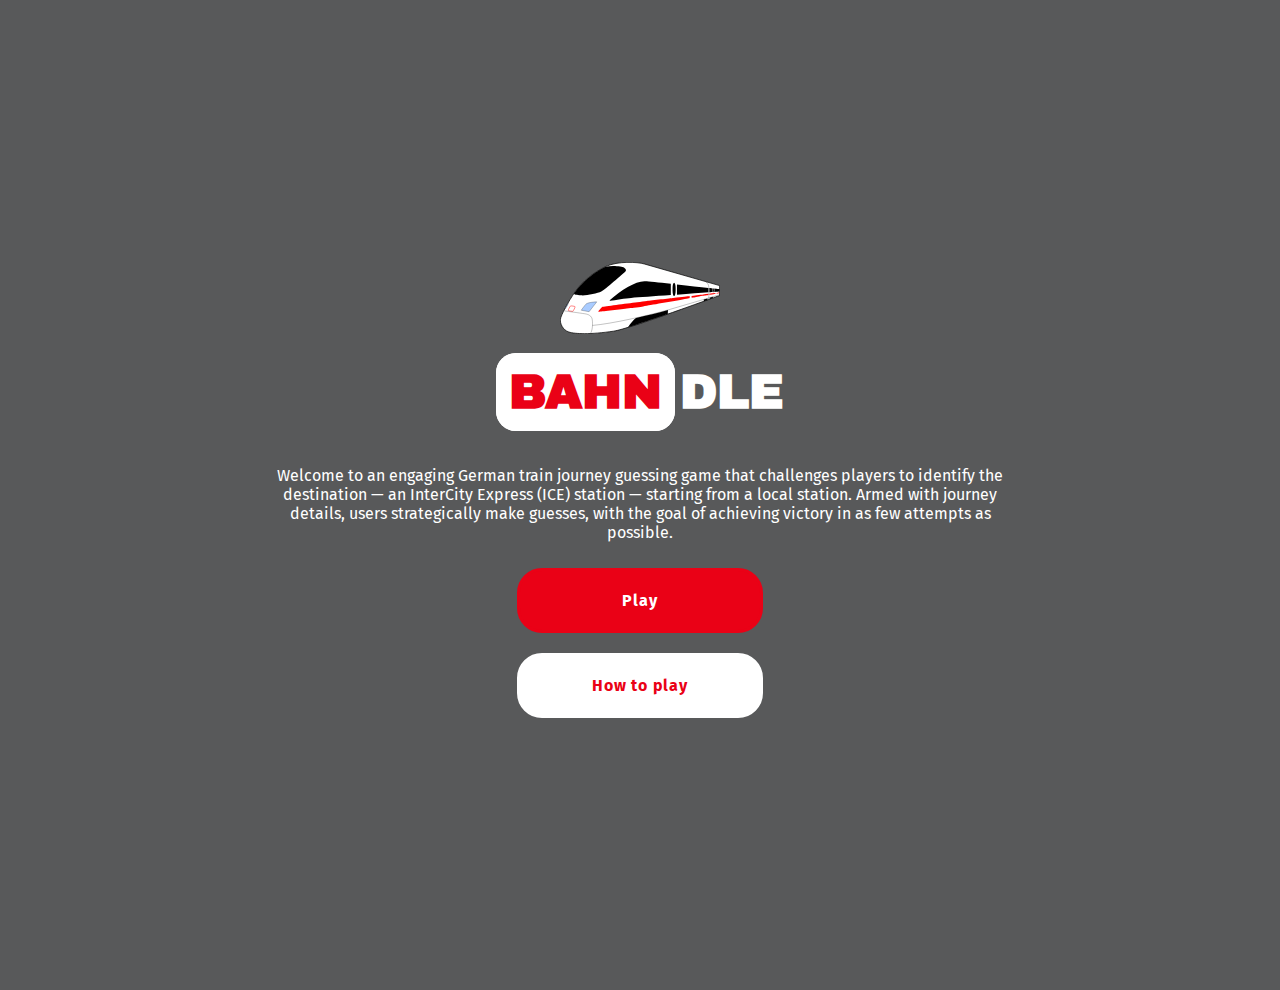
<file: index.html>
<!DOCTYPE html>
<html lang="en">

<head>
	<meta charset="utf-8">
	<meta name="viewport" content="width=device-width, initial-scale=1">
	<meta name="description" content="Train Journey Guessing Game">
	<title>Bahndle</title>
	<!-- Favicon -->
	<link rel=icon href="assets/img/favicon-16x16.png" sizes="16x16" type="image/png">
	<!-- Firefox, Chrome, Safari, IE 11+ and Opera. 96x96 pixels in size. -->
	<link rel="icon" href="assets/img/favicon-96x96.png" sizes="96x96" type="image/png">
	<link href="assets/css/style.css" rel="stylesheet">
</head>

<body>
	<section class="flex-col center">
		<img src="assets/img/train.svg" class="icon" alt="Illustration of a German Intercity Express train." width="160" height="72">
		<h1><span class="highlight head">bahn</span>dle</h1>
		<p>Welcome to an engaging German train journey guessing game that challenges players to identify the destination — an InterCity Express (ICE) station — starting from a local station. Armed with journey details, users strategically make guesses, with the goal of achieving victory in as few attempts as possible.</p>
		<a href="game.html" class="button btn-red">Play</a>
		<a href="info.html" class="button">How to play</a>
	</section>
</body>

</html>
</file>
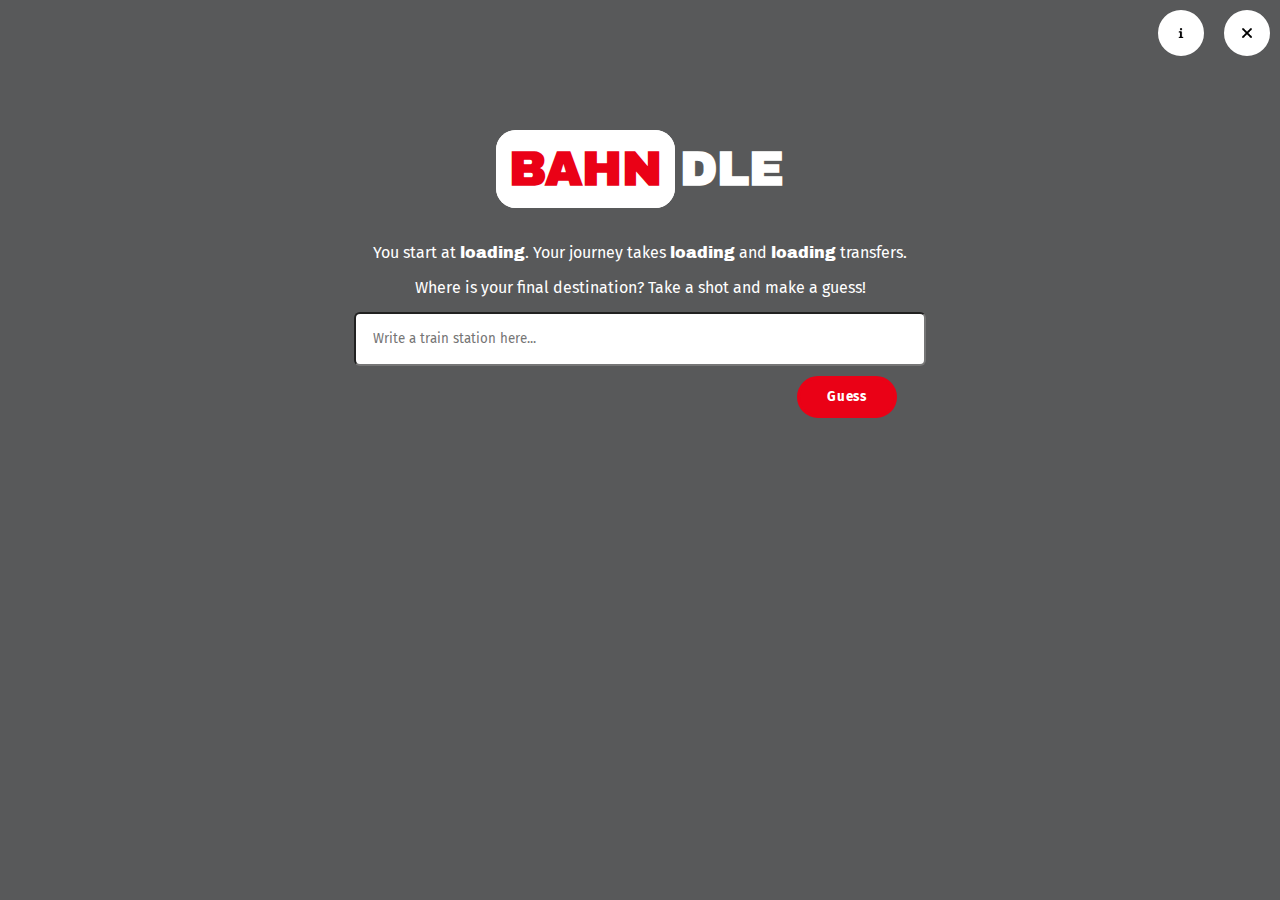
<file: game.html>
<!DOCTYPE html>
<html lang="en">

<head>
	<meta charset="utf-8">
	<meta name="viewport" content="width=device-width, initial-scale=1">
	<meta name="description" content="Bahndle, a german train journey guessing game.">
	<title>Bahndle</title>
	<!-- Favicon -->
	<link rel=icon href="assets/img/favicon-16x16.png" sizes="16x16" type="image/png">
	<!-- Firefox, Chrome, Safari, IE 11+ and Opera. 96x96 pixels in size. -->
	<link rel="icon" href="assets/img/favicon-96x96.png" sizes="96x96" type="image/png">
	<link href="assets/css/style.css" rel="stylesheet">
</head>

<body>
	<!-- Header with Navigation -->
	<header class="flex-row end">
		<a href="info.html" class="button close" aria-label="close this site and return to front page."><img src="assets/img/info.png" class="small" alt="info-icon"></a>
		<a href="index.html" class="button close" aria-label="close this site and get to information page on how to play."><img src="assets/img/close.png" class="small" alt="close-icon"></a>
	</header>
	<!-- Game -->
	<section class="flex-col">
		<h1><span class="highlight head">bahn</span>dle</h1>
		<p>You start at <span class="strong" id="start">loading</span>. Your journey takes <span id="time" class="strong">loading</span> and <span id="transfer" class="strong">loading</span> transfers.</p>
		<label for="station-choice">Where is your final destination? Take a shot and make a guess!</label>
		<input list="stations" id="station-choice" name="station-choice" placeholder="Write a train station here...">
		<datalist id="stations">
			<option value="Baden-Baden"></option>
			<option value="Bruchsal"></option>
			<option value="Donaueschingen"></option>
			<option value="Freiburg (Breisgau) Hbf"></option>
			<option value="Heidelberg Hbf"></option>
			<option value="Karlsruhe Hbf"></option>
			<option value="Karlsruhe-Durlach"></option>
			<option value="Mannheim Hbf"></option>
			<option value="Offenburg"></option>
			<option value="Plochingen"></option>
			<option value="Radolfzell"></option>
			<option value="Singen (Hohentw)"></option>
			<option value="St. Georgen (Schwarzw)"></option>
			<option value="Stuttgart Hbf"></option>
			<option value="Ulm Hbf"></option>
			<option value="Vaihingen (Enz)"></option>
			<option value="Villengen (Schwarzw)"></option>
			<option value="Weinheim(Bergstraße)Hbf"></option>
			<option value="Wiesloch-Walldorf"></option>
			<option value="Aschaffenburg Hbf"></option>
			<option value="Augsburg Hbf"></option>
			<option value="Bamberg"></option>
			<option value="Coburg"></option>
			<option value="Donauwörth"></option>
			<option value="Erlangen"></option>
			<option value="Freilassing"></option>
			<option value="Garmisch-Partenkirchen"></option>
			<option value="Günzburg"></option>
			<option value="Ingolstadt Hbf"></option>
			<option value="Lichtenfels"></option>
			<option value="Lindau-Reutin"></option>
			<option value="Murnau"></option>
			<option value="München Hbf"></option>
			<option value="München-Pasing"></option>
			<option value="München Ost"></option>
			<option value="Nürnberg Hbf"></option>
			<option value="Passau Hbf"></option>
			<option value="Plattling"></option>
			<option value="Regensburg Hbf"></option>
			<option value="Rosenheim"></option>
			<option value="Traunstein"></option>
			<option value="Treuchtlingen"></option>
			<option value="Tutzing"></option>
			<option value="Weilheim(Oberbay)"></option>
			<option value="Würzburg Hbf"></option>
			<option value="Berlin Hbf"></option>
			<option value="Berlin Ostbahnhof"></option>
			<option value="Berlin Gesundbrunnen"></option>
			<option value="Berlin-Spandau"></option>
			<option value="Berlin Südkreuz"></option>
			<option value="Berlin Ostkreuz"></option>
			<option value="Berlin-Wannsee"></option>
			<option value="Angermünde"></option>
			<option value="Bernau(b Berlin)"></option>
			<option value="Eberswalde Hbf"></option>
			<option value="Prenzlau"></option>
			<option value="Bad Hersfeld"></option>
			<option value="Bensheim"></option>
			<option value="Darmstadt Hbf"></option>
			<option value="Frankfurt(Main)Hbf"></option>
			<option value="Frankfurt (Main) Süd"></option>
			<option value="Frankfurt(M) Flughafen Fernbf"></option>
			<option value="Frankfurt (Main) West"></option>
			<option value="Friedberg(Hess)"></option>
			<option value="Fulda"></option>
			<option value="Gießen"></option>
			<option value="Hanau Hbf"></option>
			<option value="Kassel-Wilhelmshöhe"></option>
			<option value="Limburg a.d. Lahn Süd (ICE-Bahnhof)"></option>
			<option value="Marburg(Lahn)"></option>
			<option value="Treysa"></option>
			<option value="Wabern(Bz Kassel)"></option>
			<option value="Wiesbaden Hbf"></option>
			<option value="Anklam"></option>
			<option value="Bergen auf Rügen"></option>
			<option value="Ostseebad Binz"></option>
			<option value="Bützow"></option>
			<option value="Greifswald"></option>
			<option value="Ludwigslust"></option>
			<option value="Ribnitz-Damgarten West"></option>
			<option value="Rostock Hbf"></option>
			<option value="Pasewalk"></option>
			<option value="Schwerin Hbf"></option>
			<option value="Stralsund Hbf"></option>
			<option value="Velgast"></option>
			<option value="Züssow"></option>
			<option value="Braunschweig Hbf"></option>
			<option value="Bremen Hbf"></option>
			<option value="Celle"></option>
			<option value="Emden Hbf"></option>
			<option value="Göttingen"></option>
			<option value="Hannover Hbf"></option>
			<option value="Hannover Messe/Laatzen"></option>
			<option value="Hildesheim Hbf"></option>
			<option value="Leer(Ostfriesl)"></option>
			<option value="Lingen(Ems)"></option>
			<option value="Lüneburg"></option>
			<option value="Marienhafe"></option>
			<option value="Meppen"></option>
			<option value="Norden"></option>
			<option value="Osnabrück Hbf"></option>
			<option value="Papenburg(Ems)"></option>
			<option value="Uelzen"></option>
			<option value="Wolfsburg Hbf"></option>
			<option value="Aachen Hbf"></option>
			<option value="Bielefeld Hbf"></option>
			<option value="Bochum Hbf"></option>
			<option value="Bonn Hbf"></option>
			<option value="Dortmund Hbf"></option>
			<option value="Düsseldorf Hbf"></option>
			<option value="Düsseldorf Flughafen"></option>
			<option value="Duisburg Hbf"></option>
			<option value="Essen Hbf"></option>
			<option value="Geilenkirchen"></option>
			<option value="Gelsenkirchen Hbf"></option>
			<option value="Gütersloh Hbf"></option>
			<option value="Hamm(Westf)Hbf"></option>
			<option value="Herford"></option>
			<option value="Herzogenrath"></option>
			<option value="Köln Hbf"></option>
			<option value="Köln Messe/Deutz"></option>
			<option value="Köln/Bonn Flughafen"></option>
			<option value="Krefeld Hbf"></option>
			<option value="Minden(Westf)"></option>
			<option value="Mönchengladbach Hbf"></option>
			<option value="Münster(Westf)Hbf"></option>
			<option value="Oberhausen Hbf"></option>
			<option value="Recklinghausen Hbf"></option>
			<option value="Rheine"></option>
			<option value="Siegburg/Bonn"></option>
			<option value="Solingen Hbf"></option>
			<option value="Wanne-Eickel Hbf"></option>
			<option value="Wuppertal Hbf"></option>
			<option value="Andernach"></option>
			<option value="Homburg (Saar) Hbf"></option>
			<option value="Kaiserslautern Hbf"></option>
			<option value="Koblenz Hbf"></option>
			<option value="Mainz Hbf"></option>
			<option value="Montabaur"></option>
			<option value="Neustadt (Weinstr) Hbf"></option>
			<option value="Remagen"></option>
			<option value="Saarbrücken Hbf"></option>
			<option value="Worms Hbf"></option>
			<option value="Bad Schandau"></option>
			<option value="Dresden Hbf"></option>
			<option value="Dresden-Neustadt"></option>
			<option value="Leipzig Hbf"></option>
			<option value="Leipzig/Halle Flughafen"></option>
			<option value="Riesa"></option>
			<option value="Bitterfeld"></option>
			<option value="Halle(Saale)Hbf"></option>
			<option value="Köthen"></option>
			<option value="Lutherstadt Wittenberg Hauptbahnhof"></option>
			<option value="Magdeburg Hbf"></option>
			<option value="Naumburg (Saale) Hbf"></option>
			<option value="Hamburg Hbf"></option>
			<option value="Hamburg-Altona"></option>
			<option value="Hamburg Dammtor"></option>
			<option value="Hamburg-Harburg"></option>
			<option value="Hamburg-Bergedorf"></option>
			<option value="Kiel Hbf"></option>
			<option value="Lübeck Hbf"></option>
			<option value="Neumünster"></option>
			<option value="Eisenach"></option>
			<option value="Erfurt Hbf"></option>
			<option value="Gotha"></option>
			<option value="Jena Paradies"></option>
			<option value="Weimar"></option>
		</datalist>
		<button id="buttonGuess" class="guess button btn-red">Guess</button>
	</section>
	<!-- Modal / Pop Up when game is won -->
	<dialog id="modal">
		<h1>You won!</h1>
		<p>You've uncovered the correct journey.</p>
		<p>It took you <span id="trys" class="strong">unknown</span> guesses.</p>
		<button id="closeModal" class="button btn-black">close</button>
	</dialog>
	<script src="assets/js/main.js"></script>
</body>

</html>
</file>
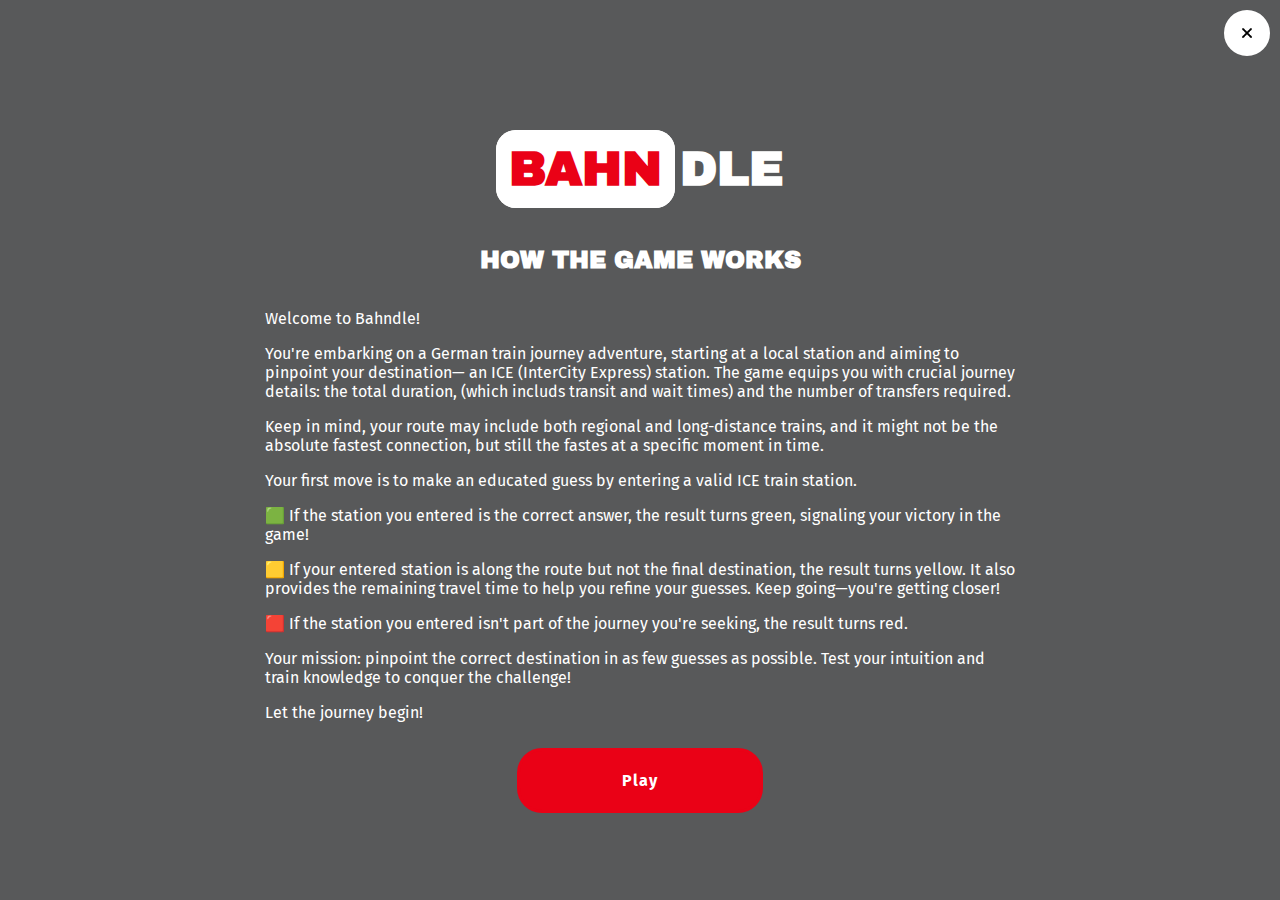
<file: info.html>
<!DOCTYPE html>
<html lang="en">

<head>
	<meta charset="utf-8">
	<meta name="viewport" content="width=device-width, initial-scale=1">
	<meta name="description" content="Train Journey Guessing Game">
	<title>Bahndle</title>
	<!-- Favicon -->
	<link rel=icon href="assets/img/favicon-16x16.png" sizes="16x16" type="image/png">
	<!-- Firefox, Chrome, Safari, IE 11+ and Opera. 96x96 pixels in size. -->
	<link rel="icon" href="assets/img/favicon-96x96.png" sizes="96x96" type="image/png">
	<link href="assets/css/style.css" rel="stylesheet">
</head>

<body>
	<!-- Navigation -->
	<nav class="flex-row end">
		<a href="index.html" class="button close" aria-label="close this site and return to front page."><img src="assets/img/close.png" class="small" alt="close-icon"></a>
	</nav>
	<!-- Text -->
	<section class="flex-col">
		<h1><span class="highlight head">bahn</span>dle</h1>
		<h2>How the Game works</h2>
		<div class="left">
			<p>Welcome to Bahndle!</p>
			<p>You're embarking on a German train journey adventure, starting at a local station and aiming to pinpoint your destination— an ICE (InterCity Express) station. The game equips you with crucial journey details: the total duration, (which includs transit and wait times) and the number of transfers required.</p>
			<p> Keep in mind, your route may include both regional and long-distance trains, and it might not be the absolute fastest connection, but still the fastes at a specific moment in time.</p>
			<p>Your first move is to make an educated guess by entering a valid ICE train station.</p>
			<p>🟩 If the station you entered is the correct answer, the result turns green, signaling your victory in the game!</p>
			<p>🟨 If your entered station is along the route but not the final destination, the result turns yellow. It also provides the remaining travel time to help you refine your guesses. Keep going—you're getting closer!</p>
			<p>🟥 If the station you entered isn't part of the journey you're seeking, the result turns red.</p>
			<p>Your mission: pinpoint the correct destination in as few guesses as possible. Test your intuition and train knowledge to conquer the challenge!</p>
			<p>Let the journey begin!</p>
		</div>
		<!-- Call to action -->
		<a href="game.html" class="button btn-red" aria-label="Play the game.">Play</a>
	</section>
</body>

</html>
</file>
<file: assets/css/style.css>
/* Custom Values */
:root {
	--color-background: #58595A;
	--color-text: #ffffff;
	--color-button: #ea0116;
	--color-highlight: #ea0116;
	--color-success: #63A615;

	--font-size-small: 1rem;
	--font-size-medium: 1.5em;
	--font-size-large: 3em;
	--font-size-xxlarge: 4em;
	--font-size-huge: 7em;
}

/* Set defaults */

body {
	margin: 0px 0px 0px 0px;
	background-color: var(--color-background);
	display: flex;
	flex-direction: column;
	align-items: center;
}

nav,
header {
	align-self: end;
}

section {
	max-width: 750px;
}

/* Fonts */

@font-face {
	font-family: "Fira Regular";
	src:
		url("../fonts/Fira_Sans/FiraSans-Regular.ttf") format("truetype");
	font-display: swap;
}

@font-face {
	font-family: "Fira Bold";
	src:
		url("../fonts/Fira_Sans/FiraSans-Bold.ttf") format("truetype");
	font-display: swap;
}

@font-face {
	font-family: "Archivo Black";
	src:
		url("../fonts/Archivo_Black/ArchivoBlack-Regular.ttf") format("truetype");
	font-display: swap;
}

/* Text Fonts */
p,
label {
	font-family: "Fira Regular", "Courier New", monospace;
	font-size: var(--font-size-small);
	color: var(--color-text);
	text-align: center;
}

a {
	font-family: "Fira";
}

.button {
	font-family: "Fira Bold", "Courier New", monospace;
	margin: 10px;
	color: var(--color-highlight);
	background-color: var(--color-text);
	border: solid var(--color-text);
	padding: 20px;
	border-radius: 25px;
	letter-spacing: .05em;
	width: 200px;
	text-align: center;
	text-decoration: none; /*fallback for iOS*/
	text-decoration: transparent;
}

/* Headings */

h1,
h2 {
	font-family: "Archivo Black", Times, serif;
	font-size: var(--font-size-large);
	text-transform: uppercase;
	color: var(--color-text);
}

h2 {
	font-size: var(--font-size-medium);
}

/* Text Highlight */

.highlight {
	color: var(--color-highlight);
	border: solid #000000;
	background-color: var(--color-text);
	border-radius: 20px;
	padding: 10px;
}

.strong {
	font-family: "Archivo Black", Times, serif;

}

.head {
	margin-right: 5px;
	border-color: var(--color-text);
}

/* Input Fields */

input {
	width: 100%;
	padding: 17px;
	font-family: "Fira Regular", "Courier New", monospace;
	border-radius: 6px;
}

label {
	padding-bottom: 15px;
}

/* Button styling */

.btn-red {
	background-color: var(--color-highlight);
	border: solid var(--color-highlight);
	color: var(--color-text);
}

.btn-black {
	background-color: black;
	border: solid black;
	color: var(--color-text);
	width: 100px;

}

.close {
	display: flex;
	width: 20px;
	height: 20px;
	padding: 10px;
	align-items: center;
	justify-content: center;
}

.small {
	width: 10px;
	height: 10px;
}

.guess {
	border: solid var(--color-highlight);
	align-self: flex-end;
	width: 100px;
	padding: 10px;
}

/* Flex elements */
.flex-col {
	display: flex;
	flex-direction: column;
	padding: 45px;
	align-items: center;
}

.flex-row {
	display: flex;
	flex-direction: row;
}

.center {
	height: 100vh;
	justify-content: center;
}

.end {
	justify-content: end;
}

.left p {
	text-align: left;
}

/* Icons */
.icon {
	width: 160px;
}

/* Modal */

dialog h1 {
	color: var(--color-success);
}

dialog p {
	color: #000000;
}

dialog button {
	background-color: #000000;
	color: var(--color-text);
}

/* Styling Guess Table */
body>div {
	font-family: "Fira Regular", "Courier New", monospace;
	font-size: var(--font-size-small);
	text-align: center;
	background-color: white;
	padding: 10px;
	border: 1.5px solid #000000;
	color: #000000;
	margin: 2px 25px;
	width: 90%;
	max-width: 750px;
}
</file>
